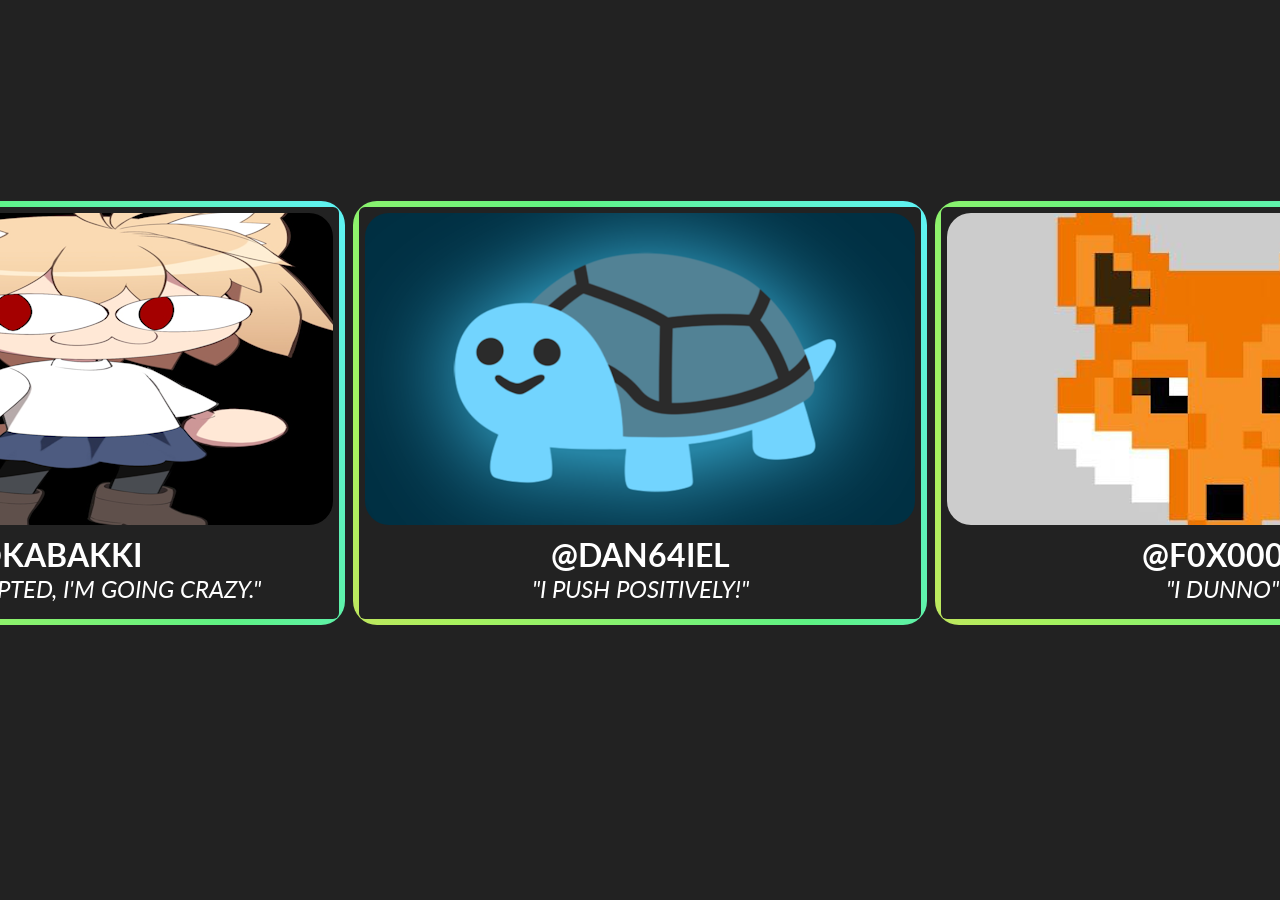
<file: html/autorzy.html>
<!DOCTYPE html>
<html>
<head>
    <meta charset="UTF-8">
    <meta http-equiv="X-UA-Compatible" content="IE=edge">
    <title>DEVS</title>
    <link rel="stylesheet" href="../style/autorzy.css">
    <link rel="icon" href="../asset/pr.ico">
</head>

<body>
<div class="gradient-border1">
    <div class="content">
        <img src="../asset/zdjecie1.png" alt="Zdjęcie 1">
    </div>
    <div class="text">
        <div class="big-text">@kabakki</div>
        <div class="small-text">"data encrypted, i'm going crazy."</div>
    </div>
</div>
<div class="gradient-border2">
    <div class="content">
        <img src="../asset/zdjecie2.png" alt="Zdjęcie 2">
    </div>
    <div class="text">
        <div class="big-text">@dan64iel</div>
        <div class="small-text">"I push positively!"</div>
    </div>
</div>
<div class="gradient-border3">
    <div class="content">
        <img src="../asset/zdjecie3.png" alt="Zdjęcie 3">
    </div>
    <div class="text">
        <div class="big-text">@F0X0000</div>
        <div class="small-text">"I DUNNO"</div>
    </div>
</div>
</body>
</html>
</file>
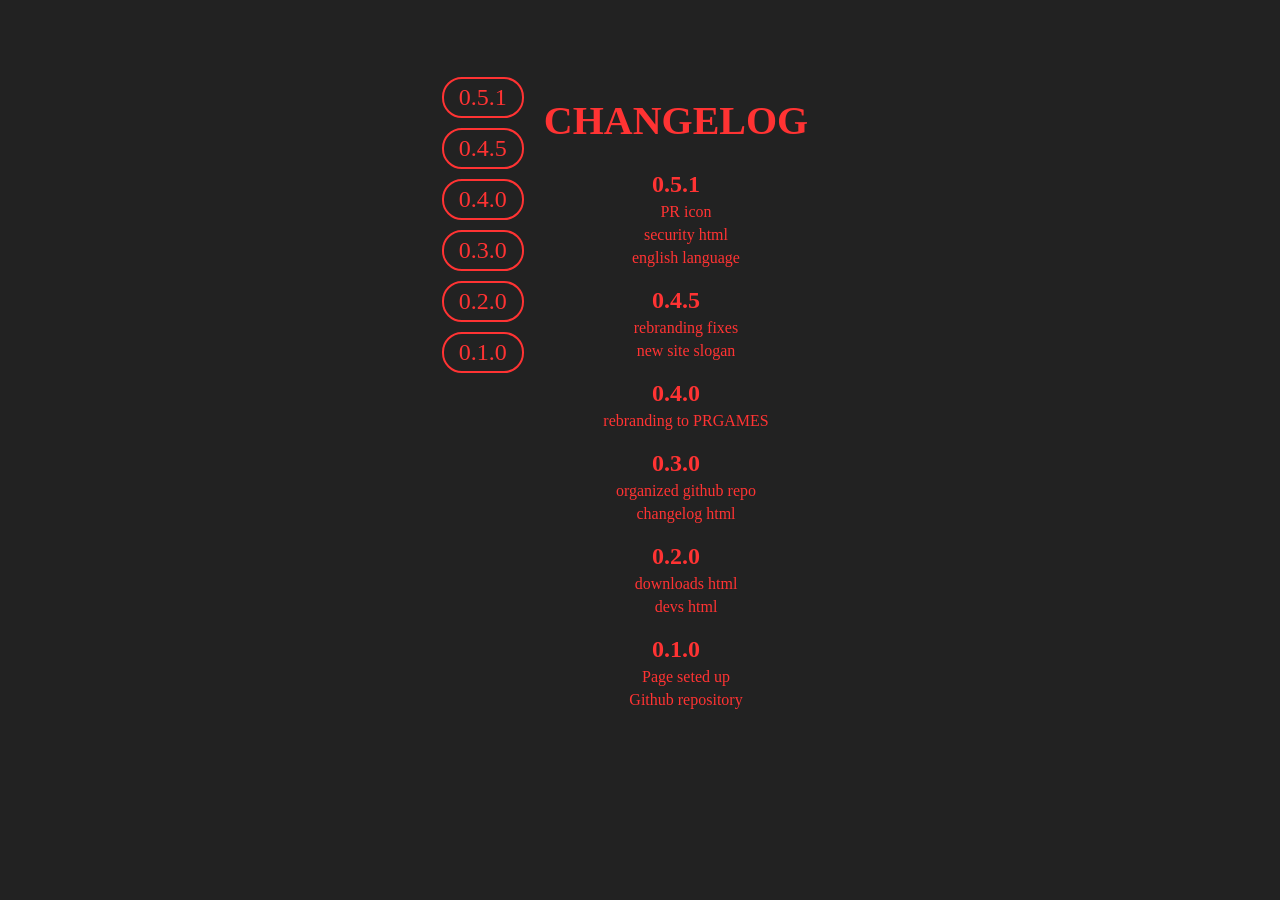
<file: html/changelog.html>
<!DOCTYPE html>
<html lang="pl">
<head>
    <meta charset="UTF-8">
    <meta name="viewport" content="width=device-width, initial-scale=1.0">
    <link rel="stylesheet" href="../style/changelog.css">
    <link rel="icon" href="../asset/pr.ico">
    <title>CHANGELOG</title>
</head>
<body>
    <div class="container">
        <nav class="sidebar">
            <!--  TU DODAWAĆ NOWSZE -->
            <span class="sidebar-item" data-target="version-0.5.1">0.5.1</span>
            <span class="sidebar-item" data-target="version-0.4.5">0.4.5</span>
            <span class="sidebar-item" data-target="version-0.4.0">0.4.0</span>
            <span class="sidebar-item" data-target="version-0.3.0">0.3.0</span>
            <span class="sidebar-item" data-target="version-0.2.0">0.2.0</span>
            <span class="sidebar-item" data-target="version-0.1.0">0.1.0</span>
        </nav>
        <div class="changelog-container">
            <h1>Changelog</h1>
            <!-- TU DODAWAĆ NOWSZE -->
            <ul>
                <li id="version-0.5.1">
                    <span class="version">0.5.1</span>
                    <div class="changes">
                        <p>PR icon</p>
                        <p>security html</p>
                        <p>english language</p>
                    </div>
                </li>
                <li id="version-0.4.5">
                    <span class="version">0.4.5</span>
                    <div class="changes">
                        <p>rebranding fixes</p>
                        <p>new site slogan</p>
                    </div>
                </li>
                <li id="version-0.4.0">
                    <span class="version">0.4.0</span>
                    <div class="changes">
                        <p>rebranding to PRGAMES</p>
                    </div>
                </li>
                <li id="version-0.3.0">
                    <span class="version">0.3.0</span>
                    <div class="changes">
                        <p>organized github repo</p>
                        <p>changelog html</p>
                    </div>
                </li>
                <li id="version-0.2.0">
                    <span class="version">0.2.0</span>
                    <div class="changes">
                        <p>downloads html</p>
                        <p>devs html</p>
                    </div>
                </li>
                <li id="version-0.1.0">
                    <span class="version">0.1.0</span>
                    <div class="changes">
                        <p>Page seted up</p>
                        <p>Github repository</p>
                    </div>
                </li>
            </ul>
        </div>
    </div>

    <script defer src="../script/changelog.js"></script>
</body>
</html>
</file>
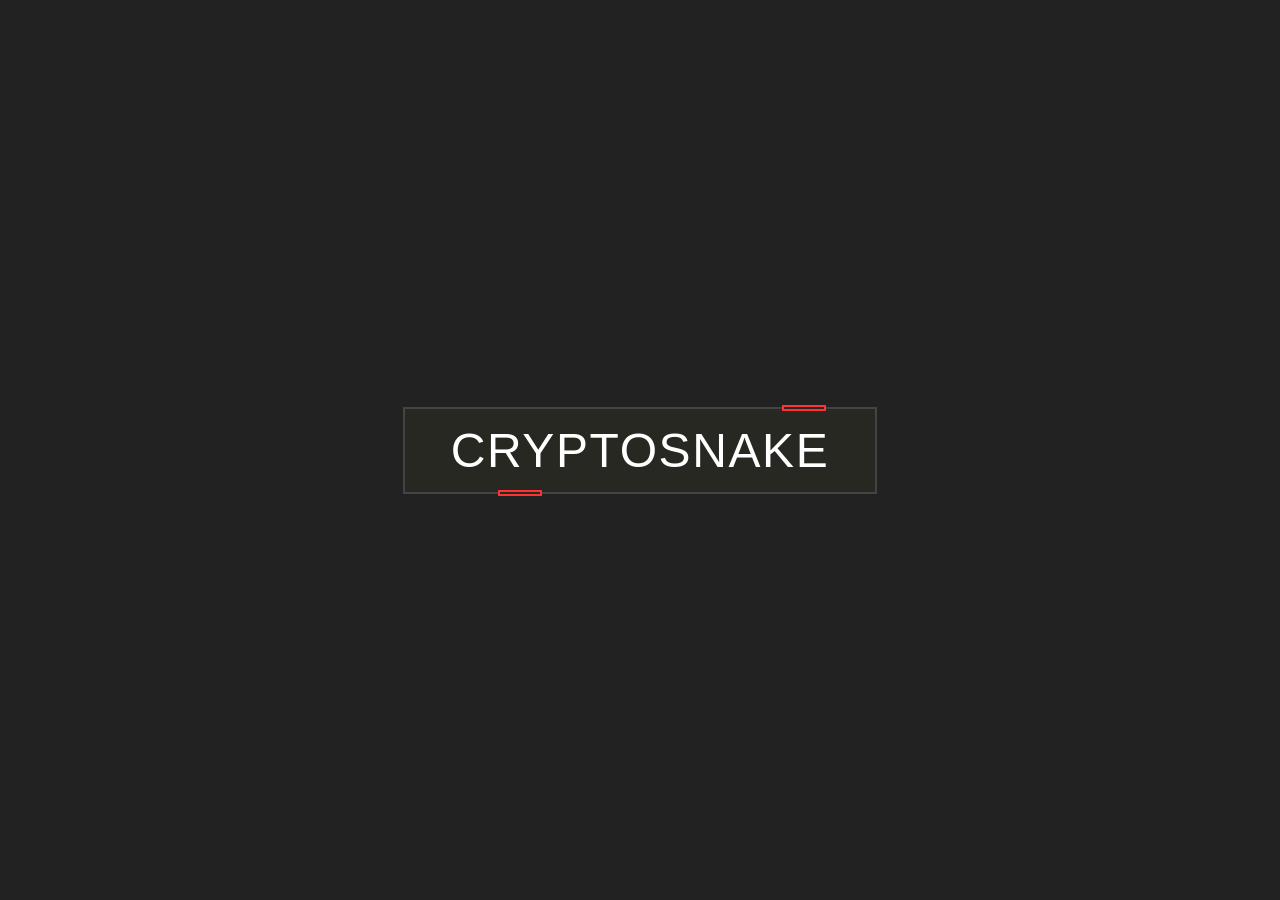
<file: html/downloads.html>
<!DOCTYPE html>
<html lang="en">
<head>
    <link rel="stylesheet" href="../style/downloads.css">
    <link rel="icon" href="../asset/pr.ico">
</head>
<body>
<a href="https://github.com/PolishRodeo/cryptosnake" class="github-link">
    <button style="--clr:#ff3333">
        <span>CRYPTOSNAKE</span>
        <i></i>
    </button>
</a>
</body>
</html>
</file>
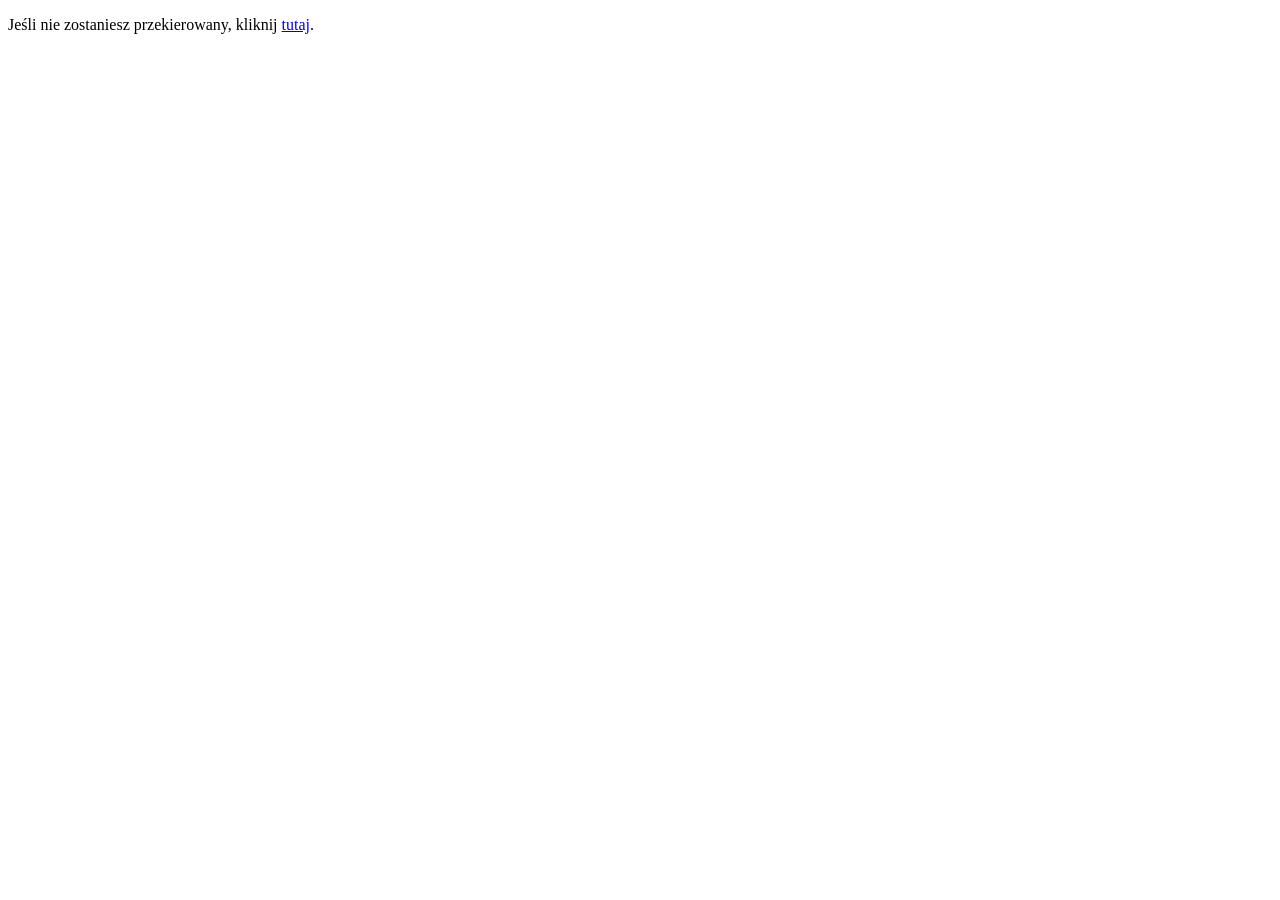
<file: html/security.html>
<!DOCTYPE html>
<html lang="en">
<head>
    <meta charset="UTF-8">
    <title>Przekierowanie</title>
    <script>
        // JavaScript
        function redirectToExample() {
            window.location.href = "https://github.com/PolishRodeo/.github/blob/main/SECURITY.md";
        }
    </script>
</head>
<body>
    <p>Jeśli nie zostaniesz przekierowany, kliknij <a href="https://github.com/PolishRodeo/.github/blob/main/SECURITY.md" onclick="redirectToExample(); return false;">tutaj</a>.</p>
</body>
</html>
</file>
<file: style/autorzy.css>
@import url("https://fonts.googleapis.com/css?family=Lato:300");

body {
    display: flex;
    justify-content: center;
    align-items: center;
    height: 90vh;
    background: #222;
}

.gradient-border1, .gradient-border2, .gradient-border3 {
    --border-width: 6px;

    position: relative;
    display: flex;
    flex-direction: column;
    justify-content: center;
    align-items: center;
    width: 600px;
    height: 400px;
    font-family: Lato, sans-serif;
    font-size: 2.5rem;
    text-transform: uppercase;
    color: white;
    background: #222;
    border-radius: var(--border-width);
    margin: 10px;
    border: var(--border-width) solid transparent;

    &::after {
        position: absolute;
        content: "";
        top: calc(-2 * var(--border-width));
        left: calc(-2 * var(--border-width));
        z-index: -1;
        width: calc(100% + var(--border-width) * 4);
        height: calc(100% + var(--border-width) * 4);
        background: linear-gradient(
                60deg,
                hsl(45, 85%, 66%),
                hsl(90, 85%, 66%),
                hsl(135, 85%, 66%),
                hsl(180, 85%, 66%),
                hsl(225, 85%, 66%),
                hsl(270, 85%, 66%),
                hsl(315, 85%, 66%),
                hsl(0, 85%, 66%)
        );
        background-size: 300% 300%;
        background-position: 0 50%;
        border-radius: calc(4 * var(--border-width));
        animation: moveGradient 4s alternate infinite;
    }
}

.content {
    z-index: 1;
    width: 550px;
    height: 350px;
    overflow: hidden;
    border-radius: calc(4 * var(--border-width));
}

.content img {
    width: 100%;
    height: 100%;
    object-fit: cover;
}

.text {
    display: flex;
    flex-direction: column;
    justify-content: center;
    align-items: center;
    margin: 10px;
}

.big-text {
    font-size: 2rem;
    font-weight: bold;
}

.small-text {
    font-size: 1.5rem;
    font-style: italic;
}

@keyframes moveGradient {
    50% {
        background-position: 100% 50%;
    }
}
</file>
<file: style/changelog.css>
@import url("https://fonts.googleapis.com/css?family=Lato:300");

body {
    display: flex;
    justify-content: center;
    align-items: center;
    height: 90vh;
    background: #222;
}

.container {
    display: flex;
    justify-content: space-between;
    max-width: 1200px;
}

.sidebar {
    display: flex;
    flex-direction: column;
    gap: 10px;
}

.sidebar-item {
    cursor: pointer;
    font-size: 1.5rem;
    color: #ff3333;
}

.changelog-container {
    color: #ff3333;
    padding: 20px;
    text-align: center;
}

h1 {
    color: #ff3333;
    text-transform: uppercase;
    font-size: 2.5rem;
    margin-top: 0;
}

ul {
    list-style-type: none;
    padding: 0;
}

li {
    margin-bottom: 20px;
}

.version {
    font-weight: bold;
    font-size: 1.5rem;
}

.changes {
    margin-left: 20px;
}

.changes p {
    margin: 5px 0;
}

.container {
    display: flex;
    justify-content: space-between;
    max-width: 1200px;
}

.sidebar {
    display: flex;
    flex-direction: column;
    gap: 10px;
}

.sidebar-item {
    cursor: pointer;
    font-size: 1.5rem;
    color: #ff3333;
    border: 2px solid #ff3333;
    border-radius: 20px;
    padding: 5px 15px;
    margin-left: -10px;
    transition: background-color 0.3s;
}

.sidebar-item:hover {
    background-color: #ff3333;
    color: #222;
}
</file>
<file: style/downloads.css>
* {
    margin: 0;
    padding: 0;
    box-sizing: border-box;
}

body {
    display: flex;
    flex-direction: column;
    gap: 1rem;
    align-items: center;
    justify-content: center;
    min-height: 100vh;
    background: #222222;
}

button {
    position: relative;
    background: #444;
    color: #fff;
    text-decoration: none;
    text-transform: uppercase;
    border: none;
    letter-spacing: 0.1rem;
    font-size: 3rem;
    padding: 1rem 3rem;
    transition: 0.2s;
}

button:hover {
    letter-spacing: 0.2rem;
    padding: 1.1rem 3.1rem;
    background: var(--clr);
    color: var(--clr);
    box-shadow: 0 0 35px var(--clr);
    animation: box 3s infinite;
}

button::before {
    content: "";
    position: absolute;
    inset: 2px;
    background: #272822;
}

button span {
    position: relative;
    z-index: 1;
}
button i {
    position: absolute;
    inset: 0;
    display: block;
}

button i::before {
    content: "";
    position: absolute;
    width: 40px;
    height: 2px;
    left: 80%;
    top: -2px;
    border: 2px solid var(--clr);
    background: #272822;
    transition: 0.5s;
}

button:hover i::before {
    width: 50px;
    left: 20%;
    animation: move 3s infinite;
}

button i::after {
    content: "";
    position: absolute;
    width: 40px;
    height: 2px;
    left: 20%;
    bottom: -2px;
    border: 2px solid var(--clr);
    background: #272822;
    transition: 0.5s;
}

button:hover i::after {
    width: 50px;
    left: 80%;
    animation: move 3s infinite;
}

@keyframes move {
    0% {
        transform: translateX(0);
    }
    50% {
        transform: translateX(5px);
    }
    100% {
        transform: translateX(0);
    }
}

@keyframes box {
    0% {
        box-shadow: #27272c;
    }
    50% {
        box-shadow: 0 0 25px var(--clr);
    }
    100% {
        box-shadow: #27272c;
    }
}
</file>
